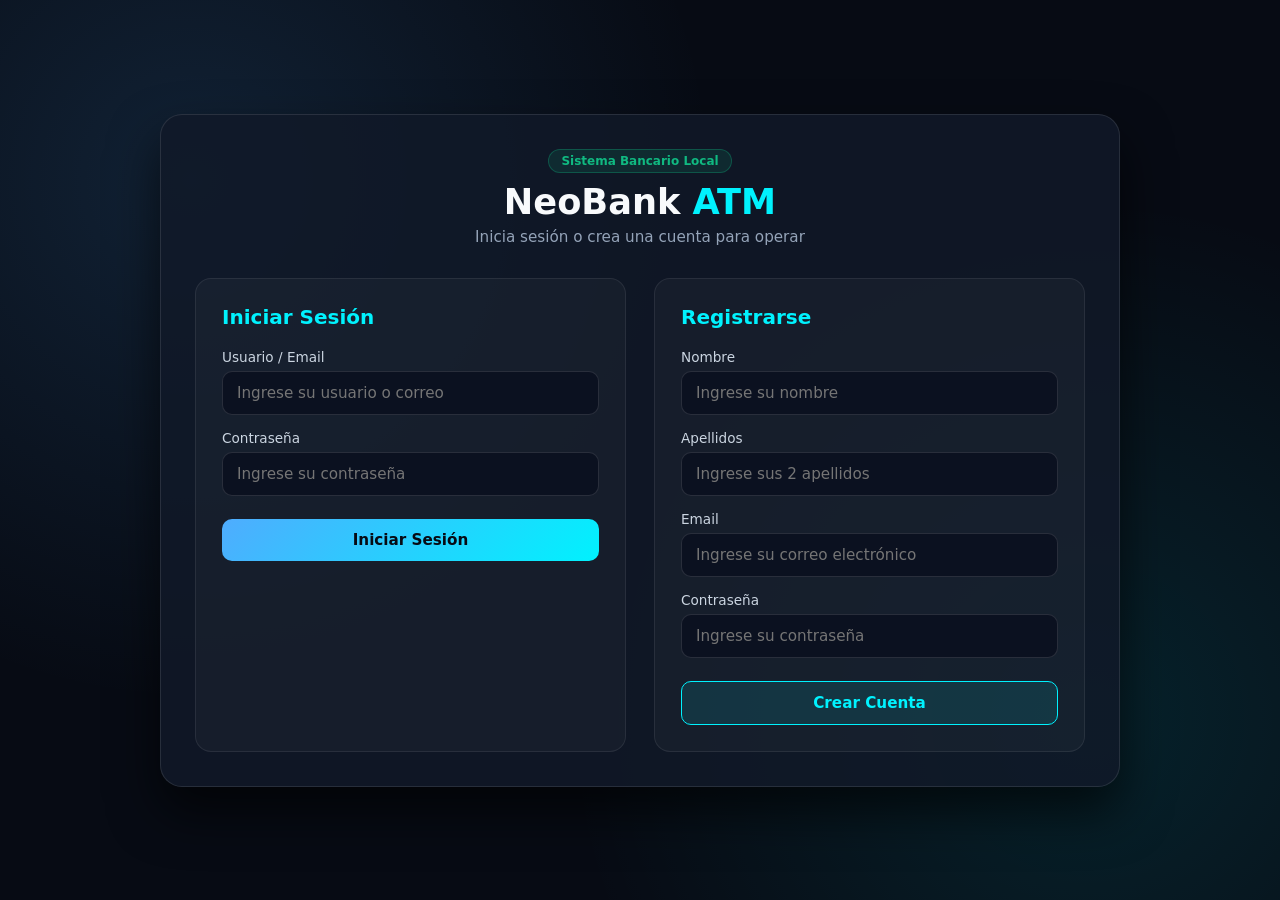
<file: cajero/index.html>
<!DOCTYPE html>
<html lang="es">
<head>
    <meta charset="UTF-8">
    <meta name="viewport" content="width=device-width, initial-scale=1.0">
    <title>Cajero Automático - Panel Principal</title>
    <link rel="stylesheet" href="css/style.css">
</head>
<body>
    <div class="atm-container">
        <!-- Encabezado -->
        <header class="atm-header">
            <div class="user-greeting">
                <span class="badge-status">● Cuenta Activa</span>
                <h2>Bienvenido, <span id="nombre-usuario-display">Usuario</span></h2>
            </div>
            <button id="btn-logout" class="btn-logout">Cerrar Sesión</button>
        </header>

        <!-- Cuerpo Principal -->
        <main class="atm-body">
            <!-- Fila Superior: Tarjeta Bancaria + Gráfica Propia -->
            <section class="dashboard-top-grid">
                <!-- Tarjeta Bancaria -->
                <article class="credit-card">
                    <div class="card-top">
                        <div class="card-chip">
                            <div class="chip-line"></div>
                            <div class="chip-line"></div>
                        </div>
                        <span class="card-brand">NEOBANK <span>PLATINUM</span></span>
                    </div>

                    <div class="card-balance-box">
                        <div class="balance-header-row">
                            <span class="balance-label">Saldo Disponible</span>
                            <button type="button" id="btn-toggle-saldo" class="btn-eye">Ocultar</button>
                        </div>
                        <p id="saldo-display" class="balance-amount">$ 200.000</p>
                    </div>

                    <div class="card-bottom">
                        <div>
                            <div class="card-holder-label">TITULAR DE LA CUENTA</div>
                            <div id="card-holder-name" class="card-holder-value">USUARIO</div>
                        </div>
                        <div class="card-number">•••• •••• •••• 4829</div>
                    </div>
                </article>

                <!-- Gráfica de Flujo Hecha 100% con HTML y CSS -->
                <article class="chart-card">
                    <div class="chart-header">
                        <h4>Resumen de Flujo</h4>
                        <span class="chart-subtitle">Cálculo en tiempo real</span>
                    </div>

                    <div class="custom-bars-container">
                        <!-- Barra de Ingresos -->
                        <div class="bar-group">
                            <div class="bar-labels">
                                <span>Ingresos Totales</span>
                                <strong id="texto-ingresos" class="text-income">$ 200.000 (100%)</strong>
                            </div>
                            <div class="bar-track">
                                <div id="barra-ingresos" class="bar-fill income-fill" style="width: 100%;"></div>
                            </div>
                        </div>

                        <!-- Barra de Egresos -->
                        <div class="bar-group">
                            <div class="bar-labels">
                                <span>Retiros y Envíos</span>
                                <strong id="texto-egresos" class="text-expense">$ 0 (0%)</strong>
                            </div>
                            <div class="bar-track">
                                <div id="barra-egresos" class="bar-fill expense-fill" style="width: 0%;"></div>
                            </div>
                        </div>
                    </div>

                    <p class="chart-tip" id="mensaje-financiero">Tu salud financiera está óptima.</p>
                </article>
            </section>

            <!-- Operaciones del Cajero -->
            <section class="operations-grid">
                <article class="op-card">
                    <div class="op-header">
                        <div class="op-icon deposit-icon">+</div>
                        <h4>Consignar Dinero</h4>
                    </div>
                    <p class="op-desc">Ingresa fondos inmediatos a tu cuenta.</p>
                    <input type="number" id="input-consignar" placeholder="Monto a consignar" min="1">
                    <button type="button" id="btn-consignar" class="btn-primary">Consignar</button>
                </article>

                <article class="op-card">
                    <div class="op-header">
                        <div class="op-icon withdraw-icon">-</div>
                        <h4>Retirar Dinero</h4>
                    </div>
                    <p class="op-desc">Retira efectivo disponible de tu saldo.</p>
                    <input type="number" id="input-retirar" placeholder="Monto a retirar" min="1">
                    <button type="button" id="btn-retirar" class="btn-primary">Retirar</button>
                </article>

                <article class="op-card">
                    <div class="op-header">
                        <div class="op-icon transfer-icon">⇄</div>
                        <h4>Transferir Dinero</h4>
                    </div>
                    <p class="op-desc">Envía dinero a otro usuario registrado.</p>
                    <input type="text" id="input-destinatario" placeholder="Usuario destinatario (email)">
                    <input type="number" id="input-monto-transferir" placeholder="Monto a transferir" min="1">
                    <button type="button" id="btn-transferir" class="btn-primary">Transferir</button>
                </article>
            </section>

            <!-- Bóveda de Metas de Ahorro -->
            <section class="goals-section">
                <div class="goals-header">
                    <div>
                        <h3>Bóveda de Metas de Ahorro</h3>
                        <p class="goals-subtitle">Separa dinero de tu saldo principal para cumplir objetivos</p>
                    </div>
                    <div class="goal-creator-inline">
                        <input type="text" id="input-meta-nombre" placeholder="Nombre de la meta">
                        <input type="number" id="input-meta-objetivo" placeholder="Monto objetivo" min="1000">
                        <button type="button" id="btn-crear-meta" class="btn-secondary">Crear Meta</button>
                    </div>
                </div>
                <div id="contenedor-metas" class="goals-grid">
                    <!-- Se llena desde cajero.js -->
                </div>
            </section>

            <!-- Historial de Movimientos -->
            <section class="movements-section">
                <div class="movements-header">
                    <h3>Historial de Movimientos</h3>
                    <span class="movements-tag">Guardado en LocalStorage</span>
                </div>
                <ul id="lista-movimientos" class="movements-list">
                    <li>No hay movimientos registrados.</li>
                </ul>
            </section>
        </main>
    </div>

    <!-- Contenedor para mensajes de confirmación en pantalla -->
    <div id="toast-container" class="toast-container"></div>

    <!-- Buenas prácticas: script al final del body -->
    <script src="js/cajero.js"></script>
</body>
</html>
</file>
<file: cajero/css/style.css>
/* =========================================
   1. RESETEO GENERAL Y TIPOGRAFÍA NATIVA
   ========================================= */
* {
    margin: 0;
    padding: 0;
    box-sizing: border-box;
    font-family: 'Segoe UI', system-ui, -apple-system, BlinkMacSystemFont, Roboto, sans-serif;
}

body {
    background-color: #070b14;
    background-image: 
        radial-gradient(circle at 15% 20%, rgba(79, 172, 254, 0.14) 0%, transparent 40%),
        radial-gradient(circle at 85% 80%, rgba(0, 242, 254, 0.10) 0%, transparent 40%);
    min-height: 100vh;
    display: flex;
    justify-content: center;
    align-items: center;
    color: #f8fafc;
    padding: 24px;
}

/* =========================================
   2. CONTENEDORES PRINCIPALES
   ========================================= */
.auth-container, .atm-container {
    background: rgba(17, 25, 40, 0.85);
    border: 1px solid rgba(255, 255, 255, 0.1);
    border-radius: 22px;
    padding: 34px;
    max-width: 960px;
    width: 100%;
    box-shadow: 0 25px 50px rgba(0, 0, 0, 0.65);
}

.badge-status {
    display: inline-block;
    font-size: 0.75rem;
    font-weight: 600;
    color: #10b981;
    background: rgba(16, 185, 129, 0.12);
    border: 1px solid rgba(16, 185, 129, 0.3);
    padding: 4px 12px;
    border-radius: 999px;
    margin-bottom: 8px;
}

/* =========================================
   3. FORMULARIOS (LOGIN Y REGISTRO)
   ========================================= */
.auth-header {
    text-align: center;
    margin-bottom: 32px;
}

.auth-header h1 {
    font-size: 2.2rem;
    font-weight: 800;
}

.auth-header h1 span {
    color: #00f2fe;
}

.auth-header h2 {
    font-size: 0.95rem;
    font-weight: 400;
    color: #94a3b8;
    margin-top: 6px;
}

.forms-wrapper {
    display: flex;
    gap: 28px;
    flex-wrap: wrap;
}

.card-form {
    flex: 1;
    min-width: 280px;
    background: rgba(255, 255, 255, 0.03);
    padding: 26px;
    border-radius: 16px;
    border: 1px solid rgba(255, 255, 255, 0.08);
}

.card-form h3 {
    margin-bottom: 20px;
    font-size: 1.25rem;
    color: #00f2fe;
}

.input-group {
    margin-bottom: 15px;
    display: flex;
    flex-direction: column;
}

.input-group label {
    font-size: 0.85rem;
    margin-bottom: 6px;
    color: #cbd5e1;
}

input[type="text"],
input[type="email"],
input[type="password"],
input[type="number"] {
    width: 100%;
    padding: 12px 14px;
    border-radius: 10px;
    border: 1px solid rgba(255, 255, 255, 0.12);
    background-color: #0b1120;
    color: #ffffff;
    font-size: 0.95rem;
    outline: none;
    transition: border-color 0.25s;
}

input:focus {
    border-color: #00f2fe;
}

/* =========================================
   4. BOTONES
   ========================================= */
.btn-primary, .btn-secondary {
    width: 100%;
    padding: 12px;
    margin-top: 8px;
    border: none;
    border-radius: 10px;
    font-weight: 700;
    font-size: 0.95rem;
    cursor: pointer;
    transition: transform 0.2s, opacity 0.2s;
}

.btn-primary {
    background: linear-gradient(135deg, #4facfe, #00f2fe);
    color: #070b14;
}

.btn-primary:hover {
    transform: translateY(-2px);
    opacity: 0.95;
}

.btn-secondary {
    background: rgba(0, 242, 254, 0.1);
    border: 1px solid #00f2fe;
    color: #00f2fe;
}

.btn-secondary:hover {
    background: rgba(0, 242, 254, 0.2);
    transform: translateY(-2px);
}

/* =========================================
   5. ENCABEZADO DEL PANEL DEL CAJERO
   ========================================= */
.atm-header {
    display: flex;
    justify-content: space-between;
    align-items: center;
    border-bottom: 1px solid rgba(255, 255, 255, 0.1);
    padding-bottom: 20px;
    margin-bottom: 26px;
    flex-wrap: wrap;
    gap: 15px;
}

.user-greeting h2 {
    font-size: 1.6rem;
    color: #ffffff;
}

.user-greeting h2 span {
    color: #00f2fe;
}

.btn-logout {
    background: rgba(239, 68, 68, 0.15);
    color: #fca5a5;
    border: 1px solid rgba(239, 68, 68, 0.35);
    padding: 10px 18px;
    border-radius: 10px;
    font-weight: 600;
    cursor: pointer;
    transition: background 0.25s, color 0.25s;
}

.btn-logout:hover {
    background: #ef4444;
    color: #ffffff;
}

/* =========================================
   6. FILA SUPERIOR: TARJETA + GRÁFICA PROPIA
   ========================================= */
.dashboard-top-grid {
    display: grid;
    grid-template-columns: 1.1fr 0.9fr;
    gap: 22px;
    margin-bottom: 28px;
}

@media (max-width: 768px) {
    .dashboard-top-grid {
        grid-template-columns: 1fr;
    }
}

/* Tarjeta Bancaria */
.credit-card {
    min-height: 225px;
    border-radius: 20px;
    padding: 24px 28px;
    background: linear-gradient(135deg, #1e293b 0%, #0f172a 45%, #0284c7 100%);
    border: 1px solid rgba(255, 255, 255, 0.22);
    box-shadow: 0 18px 35px rgba(2, 132, 199, 0.35);
    display: flex;
    flex-direction: column;
    justify-content: space-between;
}

.card-top {
    display: flex;
    justify-content: space-between;
    align-items: center;
}

.card-chip {
    width: 44px;
    height: 32px;
    border-radius: 6px;
    background: linear-gradient(135deg, #fde68a, #d97706);
    display: flex;
    flex-direction: column;
    justify-content: space-evenly;
    padding: 4px;
}

.chip-line {
    width: 100%;
    height: 1px;
    background: rgba(120, 53, 15, 0.5);
}

.card-brand {
    font-weight: 800;
    font-size: 0.95rem;
    letter-spacing: 1px;
}

.card-brand span {
    font-weight: 400;
    font-size: 0.72rem;
    opacity: 0.85;
}

.balance-header-row {
    display: flex;
    align-items: center;
    gap: 10px;
}

.balance-label {
    font-size: 0.78rem;
    text-transform: uppercase;
    letter-spacing: 1px;
    color: rgba(255, 255, 255, 0.75);
}

.btn-eye {
    background: rgba(255, 255, 255, 0.15);
    border: none;
    color: #ffffff;
    font-size: 0.72rem;
    padding: 3px 8px;
    border-radius: 6px;
    cursor: pointer;
}

.btn-eye:hover {
    background: rgba(255, 255, 255, 0.28);
}

.balance-amount {
    font-size: 2.3rem;
    font-weight: 800;
    color: #ffffff;
    margin-top: 4px;
}

.card-bottom {
    display: flex;
    justify-content: space-between;
    align-items: flex-end;
}

.card-holder-label {
    font-size: 0.65rem;
    color: rgba(255, 255, 255, 0.65);
}

.card-holder-value {
    font-size: 0.85rem;
    font-weight: 700;
    text-transform: uppercase;
}

.card-number {
    font-family: monospace;
    font-size: 0.92rem;
    letter-spacing: 1.5px;
    color: rgba(255, 255, 255, 0.85);
}

/* Gráfica de Barras Propia */
.chart-card {
    background: rgba(255, 255, 255, 0.03);
    border: 1px solid rgba(255, 255, 255, 0.08);
    border-radius: 20px;
    padding: 22px;
    display: flex;
    flex-direction: column;
    justify-content: space-between;
}

.chart-header {
    display: flex;
    justify-content: space-between;
    align-items: center;
}

.chart-header h4 {
    font-size: 1.05rem;
}

.chart-subtitle {
    font-size: 0.75rem;
    color: #94a3b8;
}

.custom-bars-container {
    display: flex;
    flex-direction: column;
    gap: 16px;
    margin: 15px 0;
}

.bar-labels {
    display: flex;
    justify-content: space-between;
    font-size: 0.82rem;
    margin-bottom: 6px;
    color: #cbd5e1;
}

.text-income { color: #00f2fe; }
.text-expense { color: #fb7185; }

.bar-track {
    width: 100%;
    height: 12px;
    background: rgba(255, 255, 255, 0.08);
    border-radius: 999px;
    overflow: hidden;
}

.bar-fill {
    height: 100%;
    border-radius: 999px;
    transition: width 0.5s ease;
}

.income-fill {
    background: linear-gradient(90deg, #4facfe, #00f2fe);
}

.expense-fill {
    background: linear-gradient(90deg, #f43f5e, #fb7185);
}

.chart-tip {
    font-size: 0.8rem;
    color: #94a3b8;
    background: rgba(255, 255, 255, 0.04);
    padding: 8px 12px;
    border-radius: 8px;
}

/* =========================================
   7. TARJETAS DE OPERACIONES
   ========================================= */
.operations-grid {
    display: grid;
    grid-template-columns: repeat(auto-fit, minmax(250px, 1fr));
    gap: 20px;
    margin-bottom: 28px;
}

.op-card {
    background: rgba(255, 255, 255, 0.03);
    padding: 20px;
    border-radius: 16px;
    border: 1px solid rgba(255, 255, 255, 0.08);
    display: flex;
    flex-direction: column;
    gap: 10px;
}

.op-header {
    display: flex;
    align-items: center;
    gap: 10px;
}

.op-icon {
    width: 34px;
    height: 34px;
    border-radius: 8px;
    display: flex;
    align-items: center;
    justify-content: center;
    font-weight: 800;
}

.deposit-icon { background: rgba(16, 185, 129, 0.15); color: #34d399; }
.withdraw-icon { background: rgba(245, 158, 11, 0.15); color: #fbbf24; }
.transfer-icon { background: rgba(56, 189, 248, 0.15); color: #38bdf8; }

.op-desc {
    font-size: 0.82rem;
    color: #94a3b8;
}

.op-card button {
    margin-top: auto;
}

/* =========================================
   8. BÓVEDA DE METAS DE AHORRO
   ========================================= */
.goals-section {
    background: rgba(255, 255, 255, 0.025);
    border: 1px solid rgba(255, 255, 255, 0.08);
    border-radius: 18px;
    padding: 22px;
    margin-bottom: 28px;
}

.goals-header {
    display: flex;
    justify-content: space-between;
    align-items: center;
    flex-wrap: wrap;
    gap: 15px;
    margin-bottom: 18px;
}

.goals-subtitle {
    font-size: 0.82rem;
    color: #94a3b8;
    margin-top: 3px;
}

.goal-creator-inline {
    display: flex;
    gap: 10px;
    flex-wrap: wrap;
}

.goal-creator-inline input {
    width: 165px;
    padding: 9px 12px;
    font-size: 0.85rem;
}

.goal-creator-inline .btn-secondary {
    width: auto;
    margin-top: 0;
    padding: 9px 16px;
    font-size: 0.85rem;
}

.goals-grid {
    display: grid;
    grid-template-columns: repeat(auto-fit, minmax(240px, 1fr));
    gap: 16px;
}

.goal-item {
    background: #0f172a;
    border: 1px solid rgba(255, 255, 255, 0.08);
    border-radius: 14px;
    padding: 16px;
    display: flex;
    flex-direction: column;
    gap: 10px;
}

.goal-item-top {
    display: flex;
    justify-content: space-between;
    align-items: center;
}

.goal-title {
    font-weight: 700;
    color: #00f2fe;
}

.goal-percent {
    font-size: 0.82rem;
    font-weight: 700;
    color: #10b981;
}

.goal-amounts {
    font-size: 0.85rem;
    color: #cbd5e1;
}

.progress-track {
    width: 100%;
    height: 8px;
    background: rgba(255, 255, 255, 0.1);
    border-radius: 999px;
    overflow: hidden;
}

.progress-fill {
    height: 100%;
    background: linear-gradient(90deg, #4facfe, #10b981);
    border-radius: 999px;
    transition: width 0.4s ease;
}

.goal-actions {
    display: flex;
    gap: 8px;
}

.btn-goal-action {
    flex: 1;
    padding: 7px;
    border-radius: 8px;
    border: 1px solid rgba(255, 255, 255, 0.12);
    background: rgba(255, 255, 255, 0.05);
    color: #ffffff;
    font-size: 0.8rem;
    font-weight: 600;
    cursor: pointer;
}

.btn-goal-action:hover {
    background: rgba(0, 242, 254, 0.15);
    border-color: #00f2fe;
}

.btn-goal-withdraw:hover {
    background: rgba(239, 68, 68, 0.2);
    border-color: #ef4444;
}

/* =========================================
   9. HISTORIAL Y NOTIFICACIONES FLOTANTES
   ========================================= */
.movements-section {
    background: rgba(255, 255, 255, 0.025);
    border: 1px solid rgba(255, 255, 255, 0.08);
    padding: 22px;
    border-radius: 18px;
}

.movements-header {
    display: flex;
    justify-content: space-between;
    align-items: center;
    margin-bottom: 14px;
}

.movements-tag {
    font-size: 0.75rem;
    color: #00f2fe;
    background: rgba(0, 242, 254, 0.1);
    padding: 4px 10px;
    border-radius: 8px;
}

.movements-list {
    list-style: none;
    max-height: 190px;
    overflow-y: auto;
}

.movements-list li {
    background: #0f172a;
    padding: 12px 15px;
    border-radius: 10px;
    margin-bottom: 8px;
    font-size: 0.9rem;
    border-left: 4px solid #00f2fe;
}

.toast-container {
    position: fixed;
    bottom: 20px;
    right: 20px;
    display: flex;
    flex-direction: column;
    gap: 10px;
    z-index: 1000;
}

.toast {
    background: #0f172a;
    border: 1px solid #00f2fe;
    border-left: 4px solid #00f2fe;
    color: #ffffff;
    padding: 12px 18px;
    border-radius: 10px;
    font-size: 0.9rem;
    box-shadow: 0 10px 25px rgba(0, 0, 0, 0.5);
}

.toast.error {
    border-color: #ef4444;
    border-left-color: #ef4444;
}
</file>
